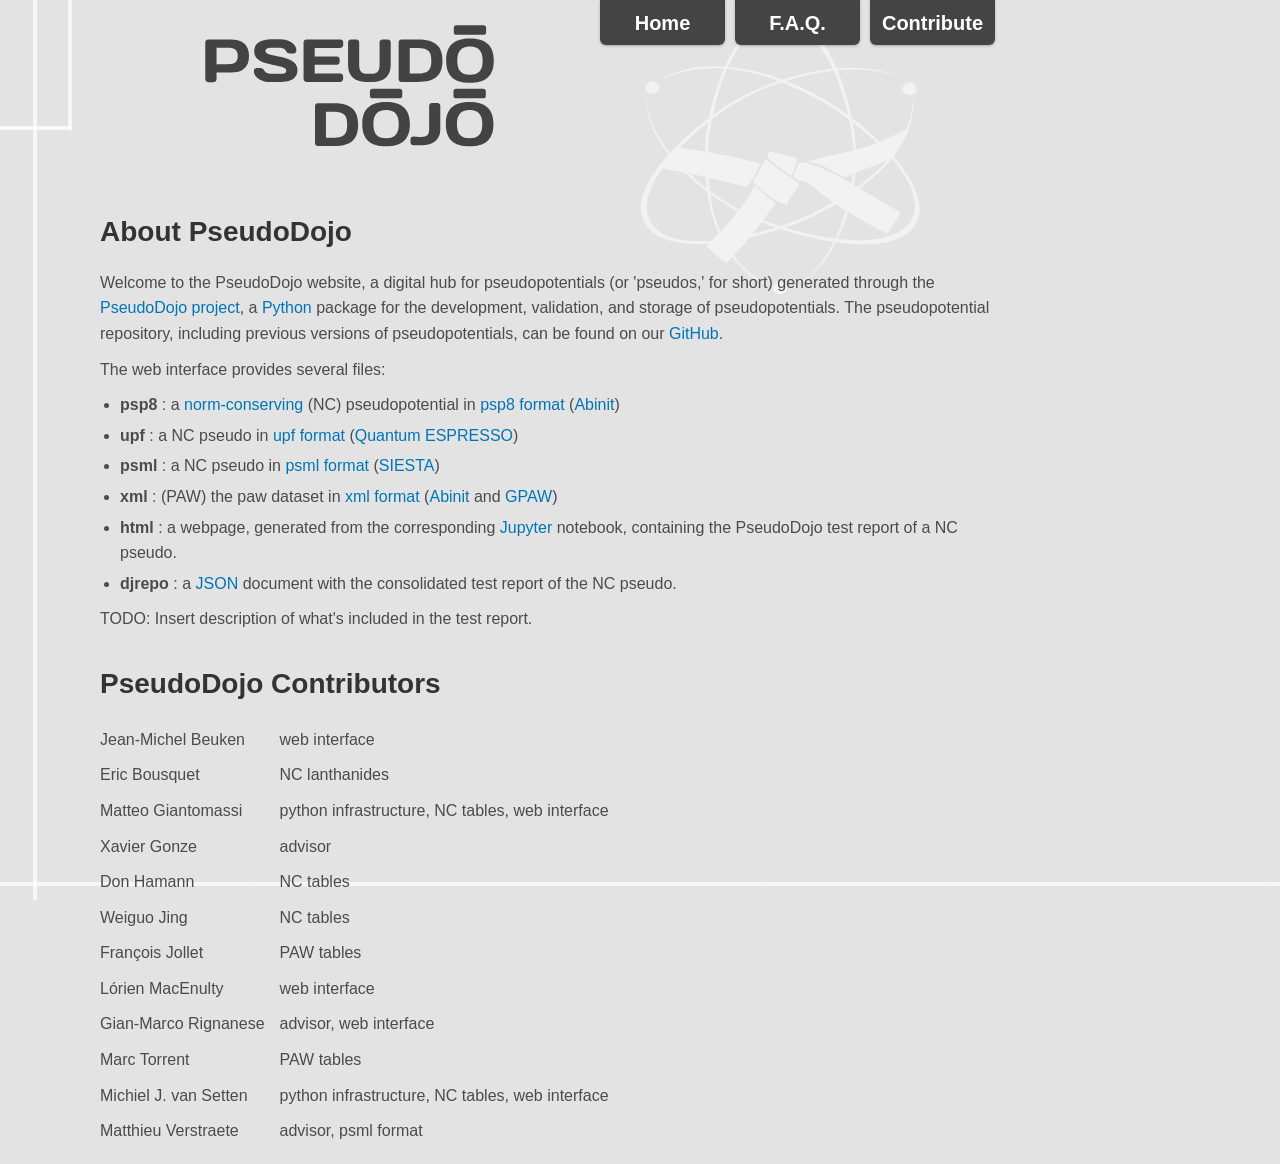
<file: about.html>
<!DOCTYPE html>
<!--[if IE 7]>
<html class="ie ie7" lang="en-US">
<![endif]-->
<!--[if IE 8]>
<html class="ie ie8" lang="en-US">
<![endif]-->
<!--[if !(IE 7) | !(IE 8)  ]><!-->
<html lang="en-US">
<!--<![endif]-->
<head>
<title>Pseudo Dojo</title>
<meta charset="utf-8"/>
<meta name="viewport" content="width=1360">
<link rel="stylesheet" href="css/style.css" />

</head>

<body>
<div class="wrapper">
<div class="table">
  <aside class="infobox">
    <a href="index.html" title="The Pseudo Dojo" style="position:absolute; left:100px; top:-80px; z-index:5;"><img src="img/logo.svg" style="height:150px; margin-top:6px;"></a>
    <div class="menubar">
      <span class="menuitem"><a href="index.html">Home</a></span>
      <span class="menuitem"><a href="faq.html">F.A.Q.</a></span>
      <span class="menuitem"><a href="contribute.html">Contribute</a></span>
    </div>

<div class="generaltext">

<H1>About PseudoDojo</H1>

Welcome to the PseudoDojo website, a digital hub for pseudopotentials (or 'pseudos,' for short) generated through the <a href="https://perso.uclouvain.be/gian-marco.rignanese/publications/A083.pdf" target="_blank" rel="noopener">PseudoDojo project</a>, a <a href="https://www.python.org/" target="_blank" rel="noopener">Python</a> package for the development, validation, and storage of pseudopotentials. The pseudopotential repository, including previous versions of pseudopotentials, can be found on our <a href="https://github.com/abinit/pseudo_dojo" target="_blank" rel="noopener">GitHub</a>.<BR>

<P> The web interface provides several files:</P>
<ul>
<li><b>psp8</b>   : a <a href="https://www.tcm.phy.cam.ac.uk/castep/documentation/WebHelp/content/modules/castep/thcastepnormpseudo.htm" target="_blank" rel="noopener">norm-conserving</a> (NC) pseudopotential in <a href="https://docs.abinit.org/developers/psp8_info/" target="_blank" rel="noopener">psp8 format</a> (<a href="https://www.abinit.org/" target="_blank" rel="noopener">Abinit</a>)</li>
<li><b>upf</b>    : a NC pseudo in <a href="https://pseudopotentials.quantum-espresso.org/home/unified-pseudopotential-format" target="_blank" rel="noopener">upf format</a> (<a href="https://www.quantum-espresso.org/" target="_blank" rel="noopener">Quantum ESPRESSO</a>)</li>
<li><b>psml</b>   : a NC pseudo in <a href="https://esl.cecam.org/en/data/psml/" target="_blank" rel="noopener">psml format</a> (<a href="https://siesta-project.org/siesta/About/overview.html" target="_blank" rel="noopener">SIESTA</a>)</li>
<li><b>xml</b>    : (PAW) the paw dataset in <a href="https://esl.cecam.org/en/data/paw-xml/" target="_blank" rel="noopener">xml format</a> (<a href="https://www.abinit.org/" target="_blank" rel="noopener">Abinit</a> and <a href="https://gpaw.readthedocs.io/" target="_blank" rel="noopener">GPAW</a>)</li>
<li><b>html</b>   : a webpage, generated from the corresponding <a href="https://jupyter.org/" target="_blank" rel="noopener">Jupyter</a> notebook, containing the PseudoDojo test report of a NC pseudo.</li>
<li><b>djrepo</b> : a <a href="https://www.json.org/json-en.html" target="_blank" rel="noopener">JSON</a> document with the consolidated test report of the NC pseudo.</li>
</ul>

TODO: Insert description of what's included in the test report.

<H1>PseudoDojo Contributors</H1>

<table>
<tr><td>Jean-Michel Beuken</td><td>web interface</td></tr>
<tr><td>Eric Bousquet</td><td>NC lanthanides</td></tr>
<tr><td>Matteo Giantomassi</td><td>python infrastructure, NC tables, web interface</td></tr>
<tr><td>Xavier Gonze</td><td>advisor</td></tr>
<tr><td>Don Hamann</td><td>NC tables</td></tr>
<tr><td>Weiguo Jing</td><td>NC tables</td></tr>
<tr><td>François Jollet</td><td>PAW tables</td></tr>
<tr><td>Lórien MacEnulty</td><td>web interface</td></tr>
<tr><td>Gian-Marco Rignanese</td><td>advisor, web interface</td></tr>
<tr><td>Marc Torrent</td><td>PAW tables</td></tr>
<tr><td>Michiel J. van Setten</td><td>python infrastructure, NC tables, web interface</td></tr>
<tr><td>Matthieu Verstraete</td><td>advisor, psml format</td></tr>
</table>
</div>
</aside>
</div>
</div>

<script type="text/javascript" language="javascript">
<!--
// Email obfuscator script 2.1 by Tim Williams, University of Arizona
// Random encryption key feature coded by Andrew Moulden
// This code is freeware provided these four comment lines remain intact
// A wizard to generate this code is at http://www.jottings.com/obfuscator/
//{ coded = "gyKWydT.o74Pd88d4@xKTcxo7y4.hd"
//  key = "759T0NGqdsyKjorHngtOE1up2h3MUASRafzlXZFPeIicLv4w8mC6xYBWDbQVJk"
//  shift=coded.length
//  link=""
//  for (i=0; i<coded.length; i++) {
//    if (key.indexOf(coded.charAt(i))==-1) {
//      ltr = coded.charAt(i)
//      link += (ltr)
//    }
//    else {
//      ltr = (key.indexOf(coded.charAt(i))-shift+key.length) % key.length
//      link += (key.charAt(ltr))
//    }
//  }
//document.write("<a href='mailto:"+link+"'>contact us</a>")
//}
//-->
//</script><noscript>Sorry, you need Javascript for this.</noscript>

</body>
</html>
</file>
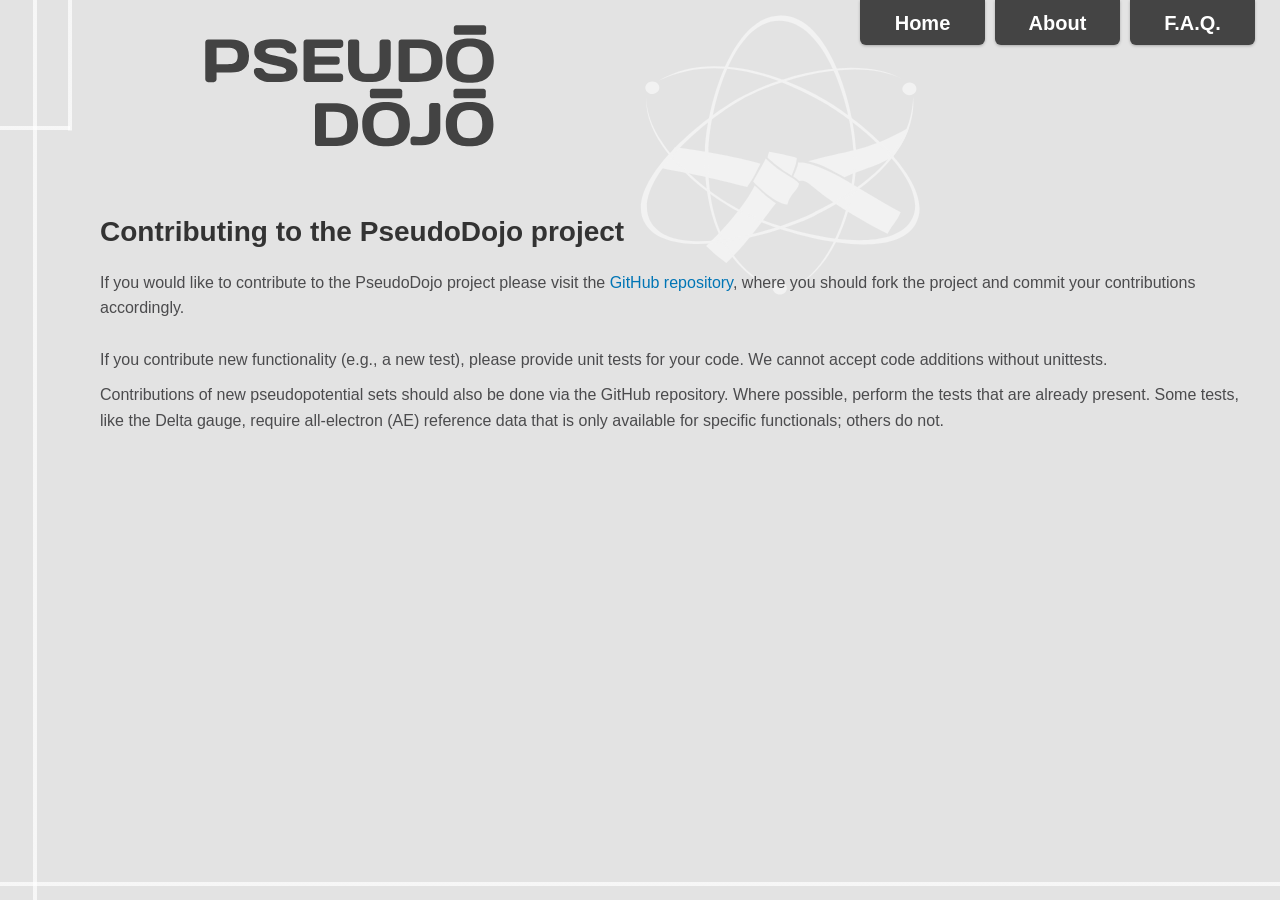
<file: contribute.html>
<!DOCTYPE html>
<!--[if IE 7]>
<html class="ie ie7" lang="en-US">
<![endif]-->
<!--[if IE 8]>
<html class="ie ie8" lang="en-US">
<![endif]-->
<!--[if !(IE 7) | !(IE 8)  ]><!-->
<html lang="en-US">
<!--<![endif]-->
<head>
<title>Pseudo Dojo</title>
<meta charset="utf-8"/>
<meta name="viewport" content="width=1360">
<link rel="stylesheet" href="css/style.css" />

</head>

<body>
<div class="wrapper">
<div class="table">
  <aside class="infobox">
    <a href="index.html" title="The Pseudo Dojo" style="position:absolute; left:100px; top:-80px; z-index:5;"><img src="img/logo.svg" style="height:150px; margin-top:6px;"></a>
    <div class="menubar">
      <span class="menuitem"><a href="index.html">Home</a></span>
      <span class="menuitem"><a href="about.html">About</a></span>
      <span class="menuitem"><a href="faq.html">F.A.Q.</a></span>
    </div>

<lu class="generaltext">
      <h1>Contributing to the PseudoDojo project</h1>

<p>If you would like to contribute to the PseudoDojo project please visit the <a href="https://github.com/gmatteo/pseudo_dojo" target="_blank" rel="noopener">GitHub repository</a>, where you should fork the project and commit your contributions accordingly.<BR />
<br>
If you contribute new functionality (e.g., a new test), please provide unit tests for your code. We cannot accept code additions without unittests.</p>

<p>Contributions of new pseudopotential sets should also be done via the GitHub repository. Where possible, perform the tests that are already present. Some tests, like the Delta gauge, require all-electron (AE) reference data that is only available for specific functionals; others do not.
</p>

</lu>
</aside>
</div>
</div>

</body>
</html>
</file>
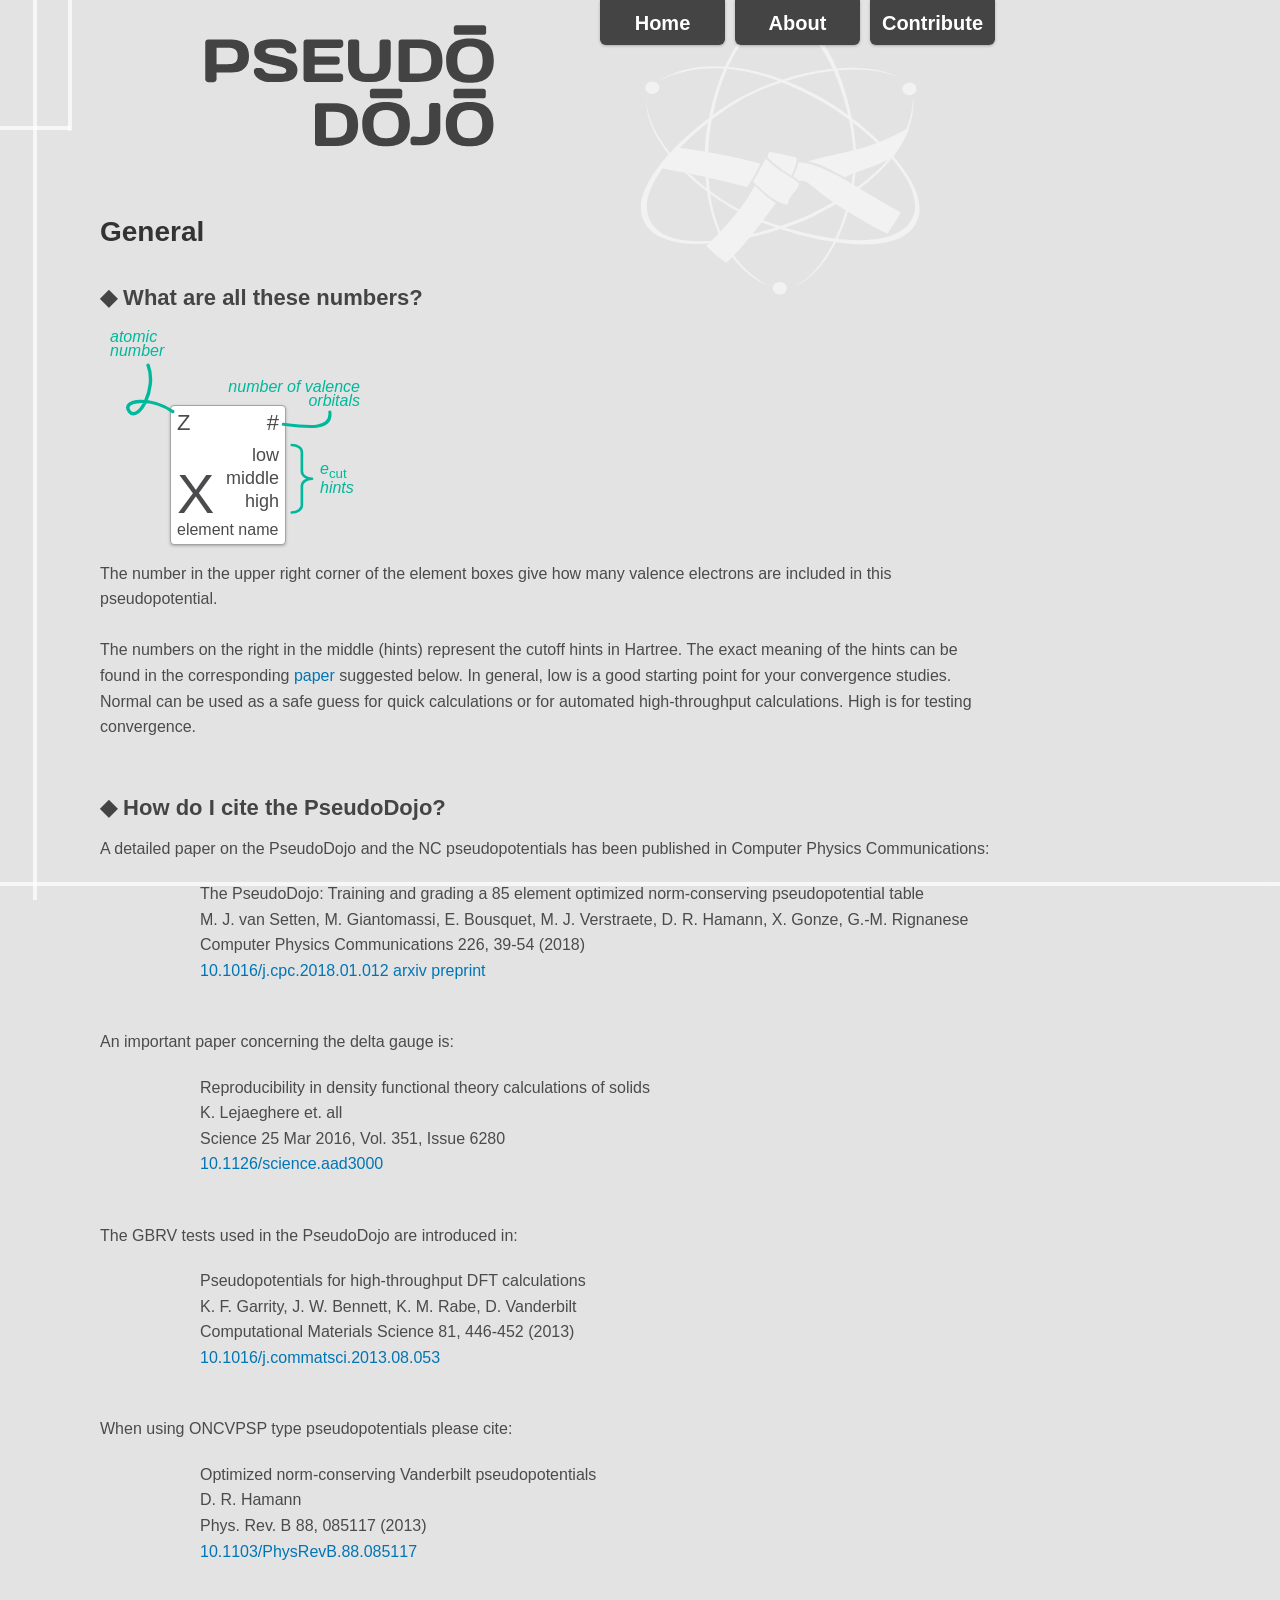
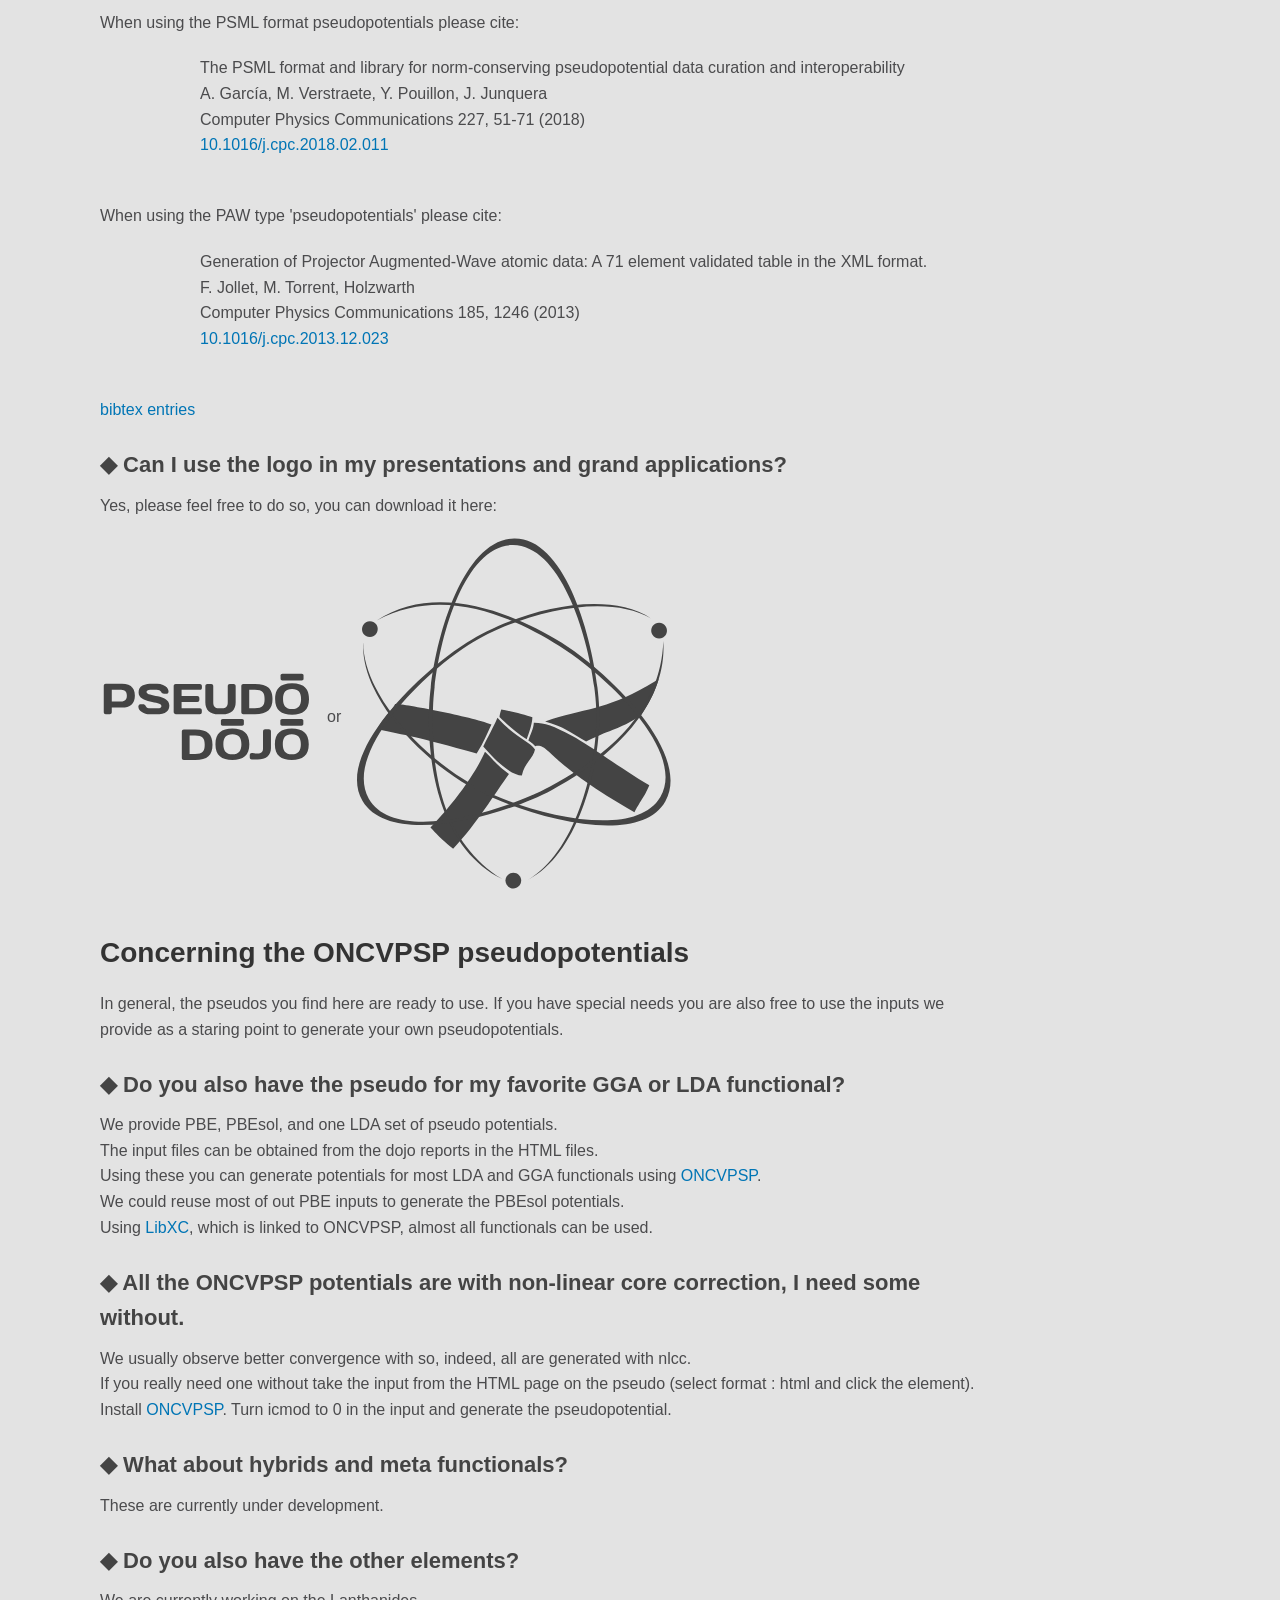
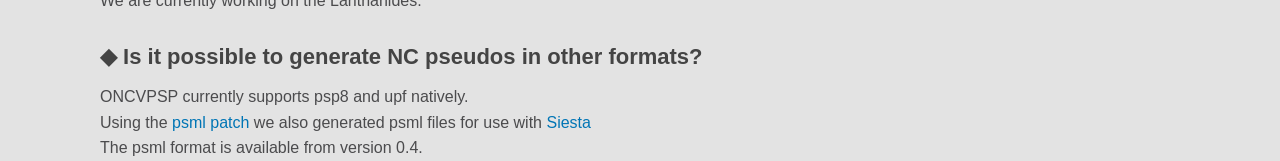
<file: faq.html>
<!DOCTYPE html>
<!--[if IE 7]>
<html class="ie ie7" lang="en-US">
<![endif]-->
<!--[if IE 8]>
<html class="ie ie8" lang="en-US">
<![endif]-->
<!--[if !(IE 7) | !(IE 8)  ]><!-->
<html lang="en-US">
<!--<![endif]-->
<head>
<title>Pseudo Dojo</title>
<meta charset="utf-8"/>
<meta name="viewport" content="width=1360">
<link rel="stylesheet" href="css/style.css" />

</head>

<body>

<script type="text/javascript" src="https://d1bxh8uas1mnw7.cloudfront.net/assets/embed.js"></script>

<div class="wrapper">
<div class="table">
  <aside class="infobox">
    <a href="index.html" title="The Pseudo Dojo" style="position:absolute; left:100px; top:-80px; z-index:5;"><img src="img/logo.svg" style="height:150px; margin-top:6px;"></a>
    <div class="menubar">
      <span class="menuitem"><a href="index.html">Home</a></span>
      <span class="menuitem"><a href="about.html">About</a></span>
      <span class="menuitem"><a href="contribute.html">Contribute</a></span>
    </div>

<div class="generaltext">
<h1>General</h1>

<h2>&#9670; What are all these numbers?</h2>

<div class="detail-wrap" style="position:relative; display:block; margin: 20px 0 20px 100px;">
  <div class="detail" id="X_n">
    <div class="zee" id="X_z">Z</div>
    <div class="valence" id="X_nv">#</div>
    <div class="levels" id="LEVS">
      <div id="X_hl">low</div>
      <div id="X_hn">middle</div>
      <div id="X_hh">high</div>
    </div>
    <div class="element" id="X_el">X</div>
    <div class="name" id="X_name">element name</div>
  </div>

  <!-- Labels -->
  <div class="label label-z">atomic number</div>
  <div class="label label-nv">number of valence orbitals</div>
  <div class="label label-ecut">e<sub>cut</sub> hints</div>

  <!-- Squiggles -->
  <img class="squiggles atnum" src="img/z_squiggle.svg"/>
  <img class="squiggles bracket" src="img/bracket.svg"/>
  <img class="squiggles vale" src="img/nv_squiggle.svg"/>
</div>
<br>
The number in the upper right corner of the element boxes give how many 
valence electrons are included in this pseudopotential.
<BR>
<BR>
The numbers on the right in the middle (hints) represent the cutoff hints in Hartree.
The exact meaning of the hints can be found in the corresponding 
<a href="https://doi.org/10.1016/j.cpc.2018.01.012">paper</a> suggested below.
In general, low is a good starting point for your convergence studies.
Normal can be used as a safe guess for quick calculations or for automated high-throughput calculations.
High is for testing convergence.<BR>
<BR>

<!--
The numbers in the lower right corner are the results of various tests performed on this pseudo potential.<BR>

<Table cellpadding="4">
 <tr><td valign="top">delta</td><td valign="top">Delta gauge (meV)</td><td valign="top">Measures the agreement of the equation of state for an elemental solid in the ground state with respect to all electron reference calculations. <a target="blank" href='https://dx.doi.org/10.1126/science.aad3000'>full description</a></td></tr>
 <tr><td valign="top">delta1</td><td valign="top">Renormalized Delta gauge</td><td valign="top">Renormalized version of the Delta gauge, especially usefull for very soft materials. <a target="blank" href="https://doi.org/10.1016/j.cpc.2013.12.023">full description</a></td></tr>
 <tr><td valign="top">gbrv</td><td valign="top">Average FCC BCC GBRV test (%)</td><td valign="top">Measures the agreement of the lattice parameter for an elemental FCC and BCC solid with respect to all electron reference calculations. <a target="blank" href="https://doi.org/10.1016/j.commatsci.2013.08.053">full description</a></td></tr>
</Table>
-->

<h2>&#9670; How do I cite the PseudoDojo?</h2>

A detailed paper on the PseudoDojo and the NC pseudopotentials has been published in Computer Physics Communications:<BR>

<table><tr><td width="100" align="center">
<div data-badge-popover="right" class="altmetric-embed" data-badge-type="donut" data-doi="10.1016/j.cpc.2018.01.012" />
</td><td>
    The PseudoDojo: Training and grading a 85 element optimized norm-conserving pseudopotential table<BR>
    M. J. van Setten, M. Giantomassi, E. Bousquet, M. J. Verstraete, D. R. Hamann, X. Gonze, G.-M. Rignanese<BR>
    Computer Physics Communications 226, 39-54 (2018)<BR>
<a href="https://doi.org/10.1016/j.cpc.2018.01.012">10.1016/j.cpc.2018.01.012</a>
<a href="https://arxiv.org/abs/1710.10138">arxiv preprint</a>
</td></tr></table><BR>

An important paper concerning the delta gauge is:

<table><tr><td width="100" align="center">
<div data-badge-popover="right" class="altmetric-embed" data-badge-type="donut" data-doi="10.1126/science.aad3000" />
</td><td>
Reproducibility in density functional theory calculations of solids<BR>
K. Lejaeghere et. all<BR>
Science  25 Mar 2016, Vol. 351, Issue 6280<BR>
<a href='https://dx.doi.org/10.1126/science.aad3000'>10.1126/science.aad3000</a>
</td></tr></table><BR>

The GBRV tests used in the PseudoDojo are introduced in:

<table><tr><td width="100" align="center">
<div data-badge-popover="right" class="altmetric-embed" data-badge-type="donut" data-doi="10.1016/j.commatsci.2013.08.053" />
</td><td>
Pseudopotentials for high-throughput DFT calculations<BR>
K. F. Garrity, J. W. Bennett, K. M. Rabe, D. Vanderbilt<BR>
Computational Materials Science 81, 446-452 (2013)<BR>
<a href='https://dx.doi.org/10.1016/j.commatsci.2013.08.053'>10.1016/j.commatsci.2013.08.053</a>
</td></tr></table><BR>

When using ONCVPSP type pseudopotentials please cite:<BR>

<table><tr><td width="100" align="center">
<div data-badge-popover="right" class="altmetric-embed" data-badge-type="donut" data-doi="10.1103/PhysRevB.88.085117" />
</td><td>
Optimized norm-conserving Vanderbilt pseudopotentials<BR>
D. R. Hamann<BR>
Phys. Rev. B 88, 085117 (2013)<BR>
<a href='https://doi.org/10.1103/PhysRevB.88.085117'>10.1103/PhysRevB.88.085117</a>
</td></tr></table><BR>

When using the PSML format pseudopotentials please cite:<BR>

<table><tr><td width="100" align="center">
<div data-badge-popover="right" class="altmetric-embed" data-badge-type="donut" data-doi="10.1016/j.cpc.2018.02.011" />
</td><td>
The PSML format and library for norm-conserving pseudopotential data curation and interoperability<BR>
A. García, M. Verstraete, Y. Pouillon, J. Junquera<BR>
Computer Physics Communications 227, 51-71 (2018)<BR>
<a href='https://doi.org/10.1016/j.cpc.2018.02.011'>10.1016/j.cpc.2018.02.011</a>
</td></tr></table><BR>

When using the PAW type 'pseudopotentials' please cite:<BR>

<table><tr><td width="100" align="center">
<div data-badge-popover="right" class="altmetric-embed" data-badge-type="donut" data-doi="10.1016/j.cpc.2013.12.023" />
</td><td>
Generation of Projector Augmented-Wave atomic data: A 71 element validated table in the XML format.<BR>
F. Jollet, M. Torrent, Holzwarth<BR>
Computer Physics Communications 185, 1246 (2013)<BR>
<a href="https://doi.org/10.1016/j.cpc.2013.12.023">10.1016/j.cpc.2013.12.023</a>
</td></tr></table><BR>

<a href="pseudo-dojo.bib">bibtex entries</a>

<h2>&#9670; Can I use the logo in my presentations and grand applications?</h2>

Yes, please feel free to do so, you can download it here:

<table cellpadding="10"><tr><td><img src="img/logo.svg"></td><td>or</td><td><img src="img/logo_dark.svg" style="width:50%;"></td></tr></table>


<H1>Concerning the ONCVPSP pseudopotentials</H1>

In general, the pseudos you find here are ready to use.
If you have special needs you are also free to use the inputs we provide as a staring point
to generate your own pseudopotentials.

<h2>&#9670; Do you also have the pseudo for my favorite GGA or LDA functional?</h2>
We provide PBE, PBEsol, and one LDA set of pseudo potentials.<BR>
The input files can be obtained from the dojo reports in the HTML files.<BR>
Using these you can generate potentials for most LDA and GGA functionals using <a href="http://www.mat-simresearch.com/">ONCVPSP</a>.<BR>
We could reuse most of out PBE inputs to generate the PBEsol potentials.<BR>
Using <a href="http://octopus-code.org/wiki/Libxc_functionals">LibXC</a>, which is linked to ONCVPSP, almost all functionals can be used.

<h2>&#9670; All the ONCVPSP potentials are with non-linear core correction, I need some without.</h2>
We usually observe better convergence with so, indeed, all are generated with nlcc.<BR>
If you really need one without take the input from the HTML page on the pseudo (select format : html and click the element).<BR>
Install <a href="http://www.mat-simresearch.com/">ONCVPSP</a>.
Turn icmod to 0 in the input and generate the pseudopotential.

<h2>&#9670; What about hybrids and meta functionals?</h2>
These are currently under development.<BR>

<h2>&#9670; Do you also have the other elements?</h2>
We are currently working on the Lanthanides.<BR>

<h2>&#9670; Is it possible to generate NC pseudos in other formats?</h2>
ONCVPSP currently supports psp8 and upf natively.<BR>
Using the <a href="https://launchpad.net/pspgenpatch">psml patch</a> we also generated psml files
for use with <a href="https://launchpad.net/siesta/psml-support">Siesta</a><BR>
The psml format is available from version 0.4.<BR>

</div>
</aside>
</div>
</div>

</body>
</html>
</file>
<file: css/style.css>
@charset "utf-8";

/* ------------------------------------------------------ RESET */
*, *::before, *::after {
  margin: 0;
  padding: 0;
  box-sizing: border-box;
}

button {
  font: inherit;
  color: inherit;
  background: none;
  border: none;
  cursor: pointer;
  -webkit-appearance: none;
  -moz-appearance: none;
  appearance: none;
}

/* ------------------------------------------------------ GENERAL */
html{font-size:100%;}

.hidden{display:none;}

a {
  color:#0075b5;
  text-decoration:none;
}
a:hover,
a:focus {text-decoration:underline;}

img {
  max-width:100%;
  height:auto;
}

:focus-visible {
  outline: 2px solid #00B89C;
  outline-offset: 2px;
}

.introjs-helperNumberLayer {
  background: #00B89C !important;
}

.introjs-progressbar {
  background-color: #00B89C !important;
}

/* ------------------------------------------------------ BACKGROUND LAYER */
body {
  margin: 0;
  background: #e3e3e3;
  font-family: Helvetica, Arial, sans-serif;
  font-size: 0.75rem;
  line-height: 1.5;
  color: #4B4B4D;
}

/* body > * {
  position: relative;
  z-index: 1;
} */

body {
  min-width: 1360px;
}

body::before {
  content: "";
  position: absolute;
  top: 0;
  left: 0;
  right: 0;
  bottom: 0;
  min-width: 1360px;
  pointer-events: none;
  z-index: 0;
  background-repeat: no-repeat;
  background-image:
    url("../img/logo_light.svg"),
    linear-gradient(to right, rgba(255,255,255,0.7) 4px, transparent 4px),
    linear-gradient(to right, rgba(255,255,255,0.7) 4px, transparent 4px),
    linear-gradient(to right, rgba(255,255,255,0.7) 4px, transparent 4px),
    linear-gradient(to right, rgba(255,255,255,0.7) 4px, transparent 4px),
    linear-gradient(to bottom, rgba(255,255,255,0.7) 4px, transparent 4px),
    linear-gradient(to bottom, rgba(255,255,255,0.7) 4px, transparent 4px),
    linear-gradient(to bottom, rgba(255,255,255,0.7) 4px, transparent 4px),
    linear-gradient(to bottom, rgba(255,255,255,0.7) 4px, transparent 4px),
    linear-gradient(to bottom, rgba(255,255,255,0.7) 4px, transparent 4px);
  background-size:
    280px 280px,
    4px 100vh,
    4px 100vh,
    4px 100vh,
    4px 14.5vh,
    100vw 4px,
    calc(50% - 610px) 4px,
    100px 4px,
    50px 4px,
    50px 4px;
  background-position:
    calc(50% + 100px) 15px,
    calc(50% - 645px) 0,
    calc(50% + 670px) 0,
    calc(50% + 620px) 0,
    calc(50% - 610px) 0,
    0 98vh,
    0 14vh,
    calc(50% + 670px) 90vh,
    calc(50% + 645px) 35vh,
    calc(50% + 645px) 85vh;
}

/* ------------------------------------------------------ MAIN MENU */
.menubar {
  position:absolute;
  display: flex;
  justify-content: flex-end;
  right:0px;
  top:-80px;
  z-index:5;
  transition:all 0.5s ease-out;
}

.menuitem {
  display: flex;
  align-items: center;
  justify-content: center;
  background: #444444;
  width: 125px;
  height: 45px;
  padding: 8px 15px;
  margin: 0px 5px 0px 5px;
  border-radius: 0px 0px 6px 6px;
  box-shadow: 0 1px 3px 0 rgba(0, 0, 0, 0.25);
}

.menuitem a {
  font-size:20px;
  text-decoration:none;
  font-weight:bold;
  color: white;
  text-align: center;
}

.menuitem:hover,
.menuitem:focus {
  background: #00B89C;
}

/* --------------------------------------------- INTRO STUFF (Logo, selectors, etc) */
.intro {
  position: absolute;
  width: 700px;
  left: 100px;
  top: -80px;
  height: 300px;
  display: flex;
  align-items: flex-start;
  gap: 0px;
  z-index: 5 !important;
}

.intro .logo {
  margin-top:6px;
  height:150px;
}

.arrow img {
  height: 340px;
  width: auto;
  display: block;
}

/* ---------------------------- Quick Tutorial Button */
.help_button { 
  position:absolute;
  z-index:30;
  top:150px;
  left:160px;
  width:120px;
  color:#FFFFFF;
  text-align:center;
  font-size:14px;
  font-weight:bold;
  float:left;
  margin:8px 8px 7px 7px;
  padding:2px;
  background:#4D4D4D;
  border:1px solid #A2A4A5;
  border-radius:5px;
  animation: zoomIn 2s 1;
}

.help_button:hover,
.help_button:focus {
  cursor: pointer;
  background: #00B89C;
}

/* ---------------------------- Toggle for Testing Mode */
.mode-wrapper {
  position: absolute;
  top:210px;
  left:60px;
  width:230px;
  display: flex;
  flex-direction: column;
  align-items: center;
  gap: 6px;
}

.mode-toggle {
  display: flex;
  align-items: center;
  gap: 10px;
  line-height: 95%;
  font-size: 14px;
  color: #444;
}

/* Labels */
.mode-label {
  opacity: 0.6;
  transition: opacity 0.2s ease;
}

.toggle-label {
  font-size: 16px;
  font-style: italic;
  color: #00B89C;
  text-align: center;
}

/* Highlight active side */
#modeToggle:not(:checked) ~ .right,
#modeToggle:checked ~ .left {opacity: 0.6;}

#modeToggle:not(:checked) ~ .left,
#modeToggle:checked ~ .right {opacity: 1;}

/* Switch container */
.switch {
  position: relative;
  width: 40px;
  height: 22px;
}

.switch input:focus + .slider {
  outline: 2px solid #333;
  outline-offset: 2px;
}

/* Hide default checkbox */
.switch input {
  opacity: 0;
  width: 0;
  height: 0;
}

/* Track */
.slider {
  position: absolute;
  top: 0;
  right: 0;
  bottom: 0;
  left: 0;
  background-color: #ccc;
  border-radius: 22px;
  cursor: pointer;
  transition: background-color 0.25s ease;
}

/* Knob */
.slider::before {
  content: "";
  position: absolute;
  height: 18px;
  width: 18px;
  left: 2px;
  top: 2px;
  background-color: white;
  border-radius: 50%;
  transition: transform 0.25s ease;
}

/* ON state */
.switch input:checked + .slider {background-color: #00B89C;}
.switch input:checked + .slider::before {transform: translateX(15px);}

/* ---------------------------- Pseudo Selection Bars */
.selection_bar {
  display: flex;
  flex-direction: column;
  align-items: flex-start;
  gap: 5px;
  margin: 10px 0px 0px -10px;
  z-index: 5 !important;
}

.selector {
  display: flex;
  flex-direction: row;
  align-items: center;
  justify-content: space-between;
  background:  #444444;
  padding: 4px 5px;
  border-radius: 5px;
}

.selector label {
  font-size: 14px;
  color: #ffffff;
  padding-left: 5px;
  white-space: nowrap;
}

.selector select {
  -webkit-appearance: none;
  -moz-appearance: none;
  appearance: none;
  margin-left: 10px;
  padding: 4px 6px;
  border-radius: 10px;
  border: none;
  font-size: 15px;
  background: rgba(255,255,255,0.9);
  color: #333;
  cursor: pointer;
  width: 150px;
  text-align: center;
  text-align-last: center;
  -moz-text-align-last: center;
}

.selector select:hover,
.selector select:focus {background: white;}

/* ----------------------------- Citation Box */

.citation_box {
  position: absolute;
  left: 759px;
  top: 0px;
  width: 335px;
  height: 48px;
  display: flex;
  align-items: stretch;
  z-index: 10;
}

.citation_box .pleasecite {
  flex-shrink: 0;
  width: 70px;
  background: #00B89C;
  color: white;
  padding: 6px 8px;
  font-size: 13px;
  text-align: right;
  line-height: 1.4;
  border-radius: 6px 0px 0px 6px;
}

.citation_box .citation {
  background: #4D4D4D;
  color: white;
  padding: 6px 8px;
  font-size: 13px;
  border-radius: 0px 6px 6px 0px;
  line-height: 1.4;
}

.citation:hover,
.citation:focus {cursor: pointer;}

/* ------------------------------- Alert/Warning Box */
.alert {
  position: absolute;
  left: 0px;
  top: 200px;
  width: 7vw;
  height: auto;
  z-index: 10;
  -webkit-border-radius: 0px 6px 6px 0px;
  box-shadow: 0 1px 3px rgba(0,0,0,0.5);
  border-radius: 0px 6px 6px 0px;
  text-align: left;
  padding: 8px;
  color: white;
  font-size: 14px;
}

.success{background-color: #4CAF50;}
.info{background-color: #2196F3;}
.warning{background-color: #ed8c1c;}

.closebtn {
  margin-left: 15px;
  color: white;
  font-weight: bold;
  float: right;
  font-size: 22px;
  line-height: 20px;
  cursor: pointer;
  transition: 0.3s;
}

.closebtn:hover,
.closebtn:focus {color: black;}

/* ------------------------------------------------------ DETAIL BOX */
.detail-wrap {
  position: absolute;
  display: inline-block;
  width: 220px;
  height: 180px;
  left: -30px;
  bottom: -70px;
}

.detail {
  position: absolute;
  width: 116px;
  height: 140px;
  padding: 6px;
  background: #fff;
  border: 1px solid #A2A4A5;
  border-radius: 4px;
  box-shadow: 0 1px 3px rgba(0,0,0,0.25);
  box-sizing: border-box;
}

.zee {
  position: absolute;
  top: 6px;
  line-height: 1;
  left: 6px;
  font-size: 22px;
}

.valence {
  position: absolute;
  top: 6px;
  right: 6px;
  line-height: 1;
  font-size: 22px;
}

.levels {
  position: absolute;
  right: 6px;
  top: 40px;
  display: flex;
  flex-direction: column;
  gap: 5px;
  font-size: 18px;
  line-height: 1;
  text-align: right;
}

.element {
  position: absolute;
  bottom: 22px;
  left: 6px;
  line-height: 1;
  font-size: 56px;
}

.name {
  position: absolute;
  bottom: 6px;
  left: 6px;
  line-height: 1;
  font-size: 16px;
}

.label {
  position: absolute;
  font-size: 16px;
  color: #00B89C;
  font-style: italic;
  line-height: 85%;
  width: 20px;
}

.label-z {
  top: -75px;
  left: -60px;
}

.label-nv {
  top: -25px;
  right: 30px;
  width: 150px;
  text-align: right;
}

.label-ecut {
  left: 150px;
  top: 57px;
}

.label-ecut sub{font-style: normal;}

.squiggles {
  position: absolute;
  height: auto;
  pointer-events: none;
  z-index: 20;
}

.atnum {
  top: -42px;
  left: -45px;
  width: 50px;
}

.bracket {
  top: 38px;
  left: 120px;
  width: 24px;
}

.vale {
  top: 3px;
  left: 112px;
  width: 50px;
  transform: rotate(5deg);
}

/* --------------------------------------------- Periodic Table */
.wrapper {
  width:1160px;
  margin:80px auto 0;
}

.table {
  position:relative;
  float:left;
}

.relative_position {
  position: relative;
  left: 30px;
}

.plugin {
  cursor:pointer;
  position:relative;
  width:55px;
  height:65px;
  float:left;
  margin:0 0 10px 10px;
  padding:2px;
  border:1px solid #A2A4A5;
  line-height:normal;
  text-align:left;
  -webkit-border-top-right-radius:2px;
  -webkit-border-bottom-right-radius:2px;
  -webkit-border-bottom-left-radius:2px;
  -webkit-border-top-left-radius:2px;
  -moz-border-radius-topright:2px;
  -moz-border-radius-bottomright:2px;
  -moz-border-radius-bottomleft:2px;
  -moz-border-radius-topleft:2px;
  -ms-border-radius-topright:2px;
  -ms-border-radius-bottomright:2px;
  -ms-border-radius-bottomleft:2px;
  -ms-border-radius-topleft:2px;
  -o-border-radius-topright:2px;
  -o-border-radius-bottomright:2px;
  -o-border-radius-bottomleft:2px;
  -o-border-radius-topleft:2px;
  border-top-right-radius:2px;
  border-bottom-right-radius:2px;
  border-bottom-left-radius:2px;
  border-top-left-radius:2px;
  -moz-background-clip:padding;
  -webkit-background-clip:padding-box;
  background-clip:padding-box;
  -webkit-box-shadow:0 1px 3px 0 rgba(0, 0, 0, 0.25);
  -moz-box-shadow:0 1px 3px 0 rgba(0, 0, 0, 0.25);
  -ms-box-shadow:0 1px 3px 0 rgba(0, 0, 0, 0.25);
  -o-box-shadow:0 1px 3px 0 rgba(0, 0, 0, 0.25);
  box-shadow:0 1px 3px 0 rgba(0, 0, 0, 0.25);
  -webkit-box-sizing:border-box;
  -moz-box-sizing:border-box;
  -o-box-sizing:border-box;
  box-sizing:border-box;
  counter-increment:plugins;
}

/* ------ Element background colors */
.plugin.bg_hydrogen{background:#C5CEFF;}
.plugin.bg_alkali{background:#A3B2D7;}
.plugin.bg_alkaline{background:#A7C0D2;}
.plugin.bg_transition_metal{background:#BBECE2;}
.plugin.bg_post_transition_metal{background:#C7E1C2;}
.plugin.bg_metalloid{background:#E3DFBE;}
.plugin.bg_nonmetal{background:#E5C9A9;}
.plugin.bg_halogen{background:#D29292;}
.plugin.bg_noble_gas{background:#D26969;}
.plugin.bg_lanthanoid{background:#DFF4EA;}
.plugin.bg_actinoid{background:#F4D6D6;}
.plugin.bg_she{background:#82E0AA;}
.plugin.bg_unknown {
  background:#E3E3E3;
  color: #A3A3A3 !important;
}

.bg_unknown .valence,
.bg_unknown .l_top,
.bg_unknown .l_middle,
.bg_unknown .l_bottom {display: none !important;} 

.plugin .zee {
  position: absolute;
  top:2px;
  left:3px;
  width:25px;
  font-size:12px;
  line-height:1;
  text-align: left;
}

.plugin .valence {
  position: absolute;
  top:2px;
  right:3px;
  font-size:12px;
  line-height:1;
  text-align:right;
  width:15px;
}

.plugin .element {
  position: absolute;
  bottom:14px;
  left:3px;
  font-size:20px;
  line-height:1;
  text-align:left;
}

.plugin .name-wrap .name {
  position: absolute;
  bottom:2px;
  left:3px;
  font-size:9px;
  line-height:1.3;
  text-align:left;
  display:table-cell;
  vertical-align:middle;
}

.plugin .l_top {
  position: absolute;
  top:18px;
  right:2px;
  font-size:10px;
  line-height:1;
  text-align:right;
}

.plugin .l_middle {
  position: absolute;
  top:28px;
  right:2px;
  font-size:10px;
  line-height:1;
  text-align:right;
}

.plugin .l_bottom {
  position: absolute;
  top:38px;
  right:2px;
  font-size:10px;
  line-height:1;
  text-align:right;
}

.plugin .empty {
  margin-top:10px;
}

.plugin.detail_l {
  z-index:5;
  counter-increment:none;
}

/* ---- Positions of the elements in PT  */
.plugin.nth-of-type-float,
.plugin:nth-of-type(2) {float:right;}
.plugin.nth-of-type-margin,
.plugin:nth-of-type(5),
.plugin:nth-of-type(13) {margin-left:660px;}
.plugin:nth-of-type(57) {
  margin-left:75px;
  margin-top:150px;
}
.plugin:nth-of-type(58),
.plugin:nth-of-type(59),
.plugin:nth-of-type(60),
.plugin:nth-of-type(61),
.plugin:nth-of-type(62),
.plugin:nth-of-type(63),
.plugin:nth-of-type(64),
.plugin:nth-of-type(65),
.plugin:nth-of-type(66),
.plugin:nth-of-type(67),
.plugin:nth-of-type(68),
.plugin:nth-of-type(69),
.plugin:nth-of-type(70),
.plugin:nth-of-type(71) {margin-top:150px;}
.plugin:nth-of-type(72){margin-left:195px;margin-top:-225px;}
.plugin:nth-of-type(73){margin-left:260px;margin-top:-225px;}
.plugin:nth-of-type(74){margin-left:325px;margin-top:-225px;}
.plugin:nth-of-type(75){margin-left:390px;margin-top:-225px;}
.plugin:nth-of-type(76){margin-left:455px;margin-top:-225px;}
.plugin:nth-of-type(77){margin-left:520px;margin-top:-225px;}
.plugin:nth-of-type(78){margin-left:585px;margin-top:-225px;}
.plugin:nth-of-type(79){margin-left:650px;margin-top:-225px;}
.plugin:nth-of-type(80){margin-left:715px;margin-top:-225px;}
.plugin:nth-of-type(81){margin-left:780px;margin-top:-225px;}
.plugin:nth-of-type(82){margin-left:845px;margin-top:-225px;}
.plugin:nth-of-type(83){margin-left:910px;margin-top:-225px;}
.plugin:nth-of-type(84){margin-left:975px;margin-top:-225px;}
.plugin:nth-of-type(85){margin-left:1040px;margin-top:-225px;}
.plugin:nth-of-type(86){margin-left:1105px;margin-top:-225px;}
.plugin:nth-of-type(87){margin-left:0px;margin-top:-150px;}
.plugin:nth-of-type(88){margin-left:65px;margin-top:-150px;}
.plugin:nth-of-type(89){margin-left:195px;}
.plugin:nth-of-type(104){margin-left:195px;margin-top:-225px;}
.plugin:nth-of-type(105){margin-left:260px;margin-top:-225px;}
.plugin:nth-of-type(106){margin-left:325px;margin-top:-225px;}
.plugin:nth-of-type(107){margin-left:390px;margin-top:-225px;}
.plugin:nth-of-type(108){margin-left:455px;margin-top:-225px;}
.plugin:nth-of-type(109){margin-left:520px;margin-top:-225px;}
.plugin:nth-of-type(110){margin-left:585px;margin-top:-225px;}
.plugin:nth-of-type(111){margin-left:650px;margin-top:-225px;}
.plugin:nth-of-type(112){margin-left:715px;margin-top:-225px;}
.plugin:nth-of-type(113){margin-left:780px;margin-top:-225px;}
.plugin:nth-of-type(114){margin-left:845px;margin-top:-225px;}
.plugin:nth-of-type(115){margin-left:910px;margin-top:-225px;}
.plugin:nth-of-type(116){margin-left:975px;margin-top:-225px;}
.plugin:nth-of-type(117){margin-left:1040px;margin-top:-225px;}
.plugin:nth-of-type(118){margin-left:1105px;margin-top:-225px;}
.plugin.nth-of-type-clear,
.plugin:nth-of-type(1),
.plugin:nth-of-type(3),
.plugin:nth-of-type(11),
.plugin:nth-of-type(19),
.plugin:nth-of-type(37),
.plugin:nth-of-type(55){
  clear:both;
  margin-left:0;
}

/* ------------------------------------------------------ DOWNLOAD TABLE BUTTON */
.download_button {
  position: absolute;
  right:0px;
  top:670px;
  width:200px;
  height:35px;
  color:#FFFFFF;
  text-align:center;
  font-size:18px;
  font-weight:bold;
  float:right;
  margin:8px 0px 7px 7px;
  padding:2px;
  background:#4D4D4D;
  border:1px solid #A2A4A5;
  border-radius:5px;
  -webkit-border-radius:5px;
  -moz-border-radius:5px;
  -ms-border-radius:5px;
  -o-border-radius:5px;
  box-sizing:border-box;
  -webkit-box-sizing:border-box;
  -moz-box-sizing:border-box;
  -o-box-sizing:border-box;
}

.download_button:hover,
.download_button:focus {
  background: #00B89C;
  cursor:pointer;
}

/* ------------------------------------------------------ TOOLTIP? */
.tooltip {
  position:absolute;
  z-index:10;
  right:60px;
  top:-1px;
  width:650px;
  height:369px;
  background:#fffeb8;
  border:1px solid #9E9E9E;
  color:#333;
  cursor:auto;
  -webkit-transition:all 0.5s ease-out;
  -moz-transition:all 0.5s ease-out;
  transition:all 0.5s ease-out;
  -webkit-box-shadow:0 1px 3px rgba(0, 0, 0, 0.25);
  -moz-box-shadow:0 1px 3px rgba(0, 0, 0, 0.25);
  -ms-box-shadow:0 1px 3px rgba(0, 0, 0, 0.25);
  -o-box-shadow:0 1px 3px rgba(0, 0, 0, 0.25);
  box-shadow:0 1px 3px rgba(0, 0, 0, 0.25);
}

.tooltip.right {
  left:60px;
}

.tooltip.bottomtop {
  top:-286px;
}

.tooltip.bottomtop:after,.tooltip.bottomtop:before {
  top:auto;
  bottom:30px;
}

.tooltip:after,.tooltip:before {
  left:100%;
  border:solid transparent;
  content:" ";
  height:0;
  width:0;
  position:absolute;
  pointer-events:none;
}

.tooltip.right:after,.tooltip.right:before {
  left:auto;
  right:100%;
}

.tooltip:after {
  border-color:rgba(255, 255, 255, 0);
  border-left-color:#fffeb8;border-width:11px;
  top:30px;
}

.tooltip.right:after {
  border-left-color:rgba(255, 255, 255, 0);
  border-right-color:#fffeb8;
}

.tooltip:before {
  border-color:rgba(204, 204, 204, 0);
  border-left-color:#333;
  border-width:11px;
  top:30px;
}

.tooltip.right:before {
  border-left-color:rgba(204, 204, 204, 0);
  border-right-color:#333;
}

.tooltip .tooltip-inner {
  position:relative;
  width:100%;
  height:100%;
  color:#fff;
}

.tooltip .tooltip-inner a {
  color:#fff;
}

.tooltip .tooltip-inner .upper-wrap {
  position:absolute;
  top:15px;
  left:15px;
}

.tooltip .tooltip-inner .name {
  font-size:24px;
}

.tooltip .tooltip-inner .author,.tooltip .tooltip-inner .version {
  font-size:12px;font-style:italic;
}

.tooltip .tooltip-inner .description {
  position:absolute;
  bottom:100px;
  left:15px;
}

.tooltip .tooltip-inner .downloaded {
  position:absolute;
  bottom:0;
  left:15px;
  font-family:Baskerville,"Baskerville Old Face","Open Baskerville 0.0.53","Hoefler Text",Garamond,Georgia,"Times New Roman",serif;
  font-weight:normal;
  font-style:normal;
  font-size:70px;
}

/* ------------------------------------------------------ FOOTER */
.footer {
  clear:both;
  overflow:hidden;
  margin-top:5px;
  font-size:11px;
}

.footer p {
  margin:0;
}

.footer a {
  text-decoration:none;
}

.footer .copyright {
  float:left;
}

.footer .info {
  float:right;
}

.introjs-helperLayer {
    background-color: rgba(255, 255, 255, 0.3);
}

.introjs-tooltip {
  font-size: 16px;
}

/* ------------------------------------------------------ SUB-PAGES (About, FAQ, Contribute) */
.infobox {
  padding-top: 100px;
}

.generaltext {
  font-size: 16px;
  line-height: 1.6;
  color: #4B4B4D;
  max-width: 900px;
}

.generaltext h1 {
  font-size: 28px;
  margin: 30px 0 15px 0;
  color: #333;
}

.generaltext h2 {
  font-size: 22px;
  margin: 25px 0 10px 0;
  color: #444;
}

.generaltext p {
  margin: 10px 0;
}

.generaltext ul {
  margin: 10px 0 10px 20px;
}

.generaltext li {
  margin: 5px 0;
}

.generaltext table {
  margin: 15px 0;
  border-collapse: collapse;
}

.generaltext table td {
  padding: 5px 15px 5px 0;
}
</file>
